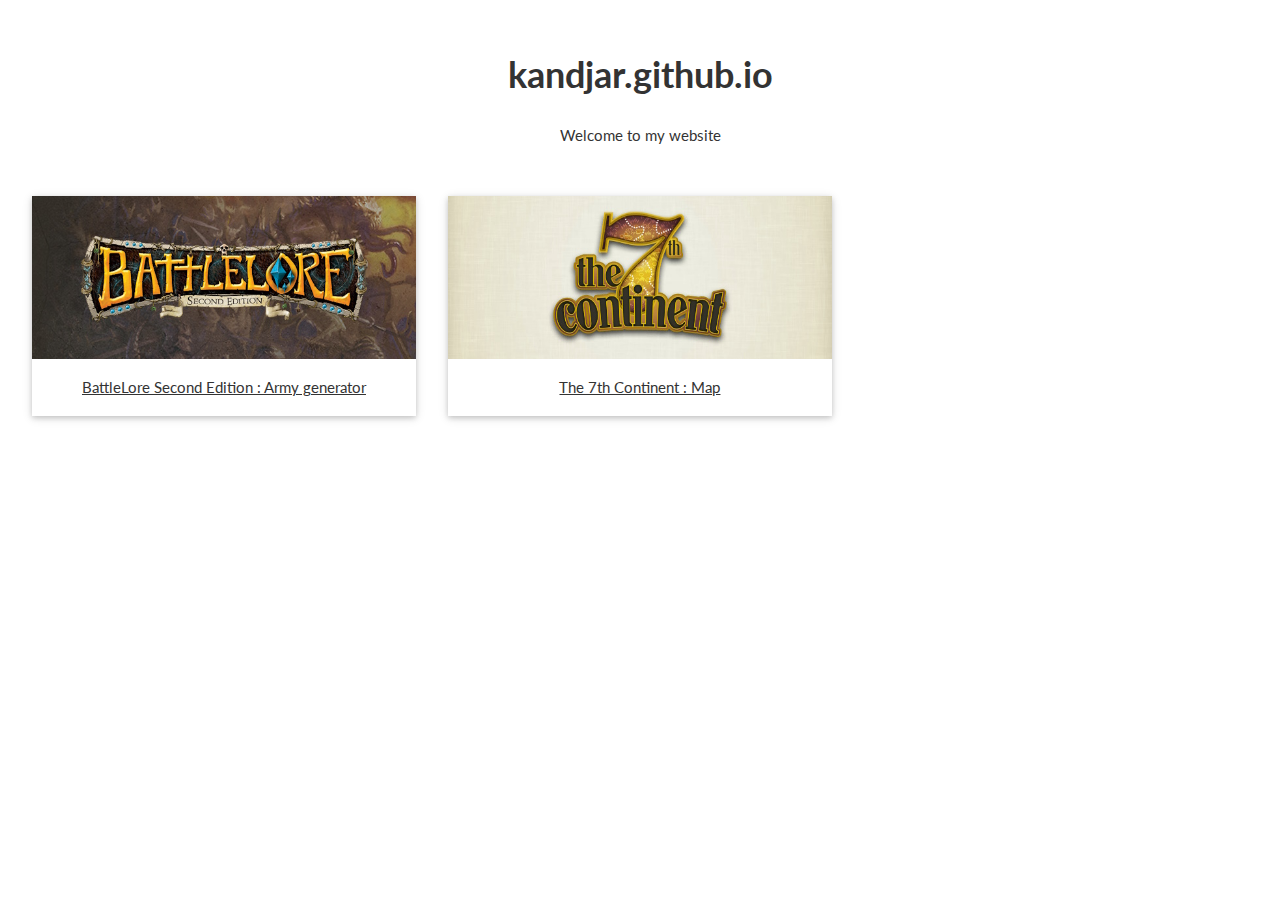
<file: index.html>
<!DOCTYPE html>
<html>
<head>
<title>kandjar.github.io</title>
<meta charset="UTF-8">
<meta name="viewport" content="width=device-width, initial-scale=1">
<link rel="stylesheet" href="css/w3.css">
<link rel="stylesheet" href="https://fonts.googleapis.com/css?family=Lato">
<link rel="stylesheet" href="https://cdnjs.cloudflare.com/ajax/libs/font-awesome/4.7.0/css/font-awesome.min.css">
<style>
body,h1,h2,h3,h4,h5,h6 {font-family: "Lato", sans-serif;}
body, html {
  height: 100%;
  color: #333;
  background-color:#FFF;
  line-height: 1.8;
}
</style>
</head>
<body>


<header class="w3-container w3-center w3-padding-32"> 
  <h1><b>kandjar.github.io</b></h1>
  <p>Welcome to my website</p>
</header>
<div class="w3-container">
	<div class="w3-row">
	  <div class="w3-container w3-third">
		<a href="apps\BL2_ARMY\index.html" target="_blank">
			<div class="w3-card w3-hover-black w3-hover-shadow">
				<img src="images\bla.jpg" alt="Alps" style="width:100%">
				<div class="w3-container w3-center">
				  <p>BattleLore Second Edition : Army generator</p>
				</div>
			</div>
		 </a>
	  </div>
	  <div class="w3-container w3-third">
		<a href="apps\7C_MAP\index.html" target="_blank">
			<div class="w3-card w3-hover-black w3-hover-shadow">
				<img src="images\7c.jpg" alt="Alps" style="width:100%">
				<div class="w3-container w3-center">
				  <p>The 7th Continent : Map</p>
				</div>
			</div>
		</a>
	  </div>
	</div>
</div>

</body>
</html>
</file>
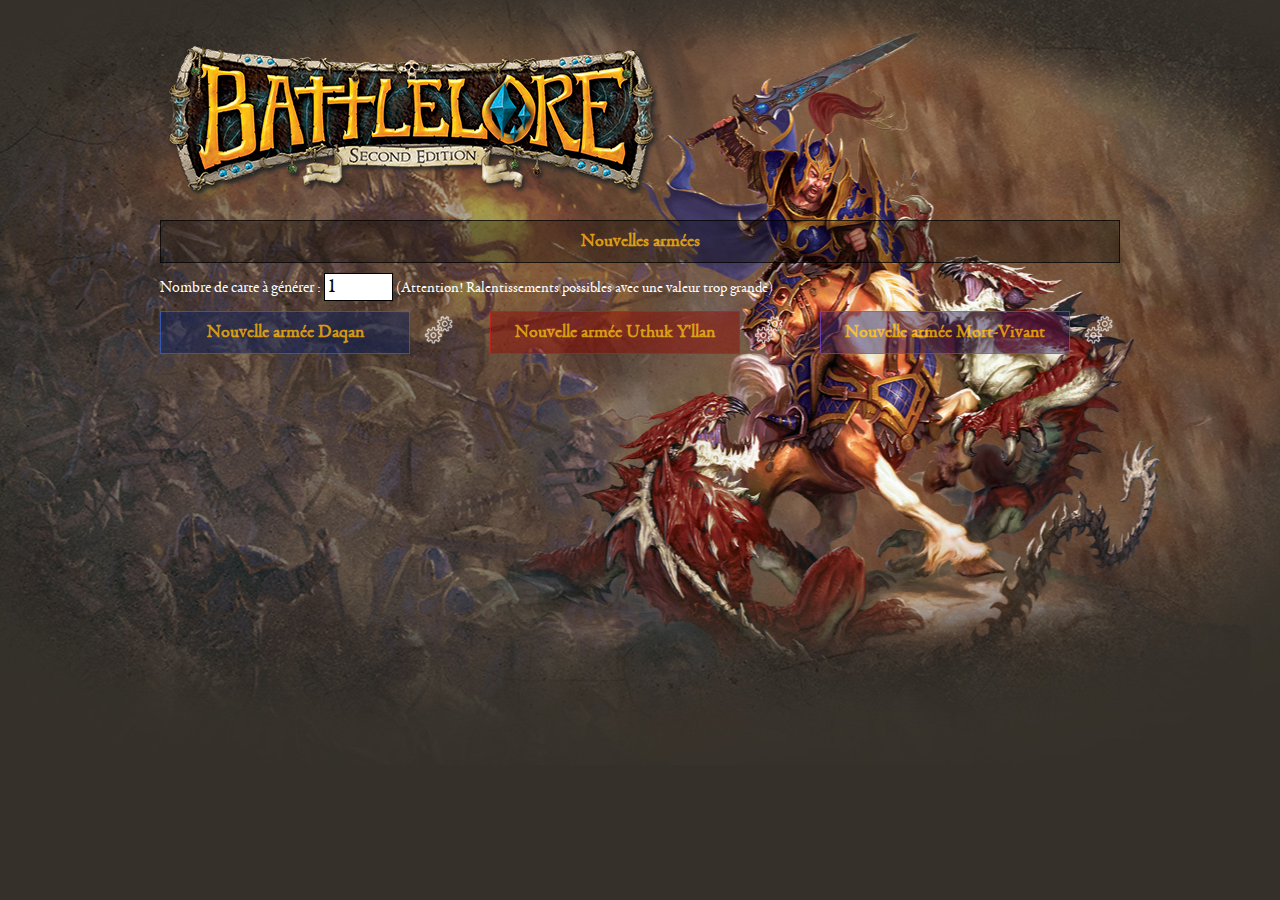
<file: apps/BL2_ARMY/index.html>
<!DOCTYPE html PUBLIC "-//W3C//DTD XHTML 1.0 Strict//EN" "http://www.w3.org/TR/xhtml1/DTD/xhtml1-strict.dtd">
<html>

<head>
    <meta charset="utf-8" />
    <title>BattleLore ArmyGenerator</title>
    <link rel="stylesheet" type="text/css" href="inc/styles.css">
    <script src="inc/MooTools-Core-1.6.0.js"></script>
    <script src="inc/MooTools-More-1.6.0.js"></script>
    <script>
        window.addEvent('load', function() {
            $$('.btn').each(function(el) {
                el.setStyle('opacity', '0.8')
                
            });
            $$('.btn').addEvents({
                mouseenter: function(el) {
                    this.setStyle('opacity', '1');
                },
                mouseleave: function(el) {
                    this.setStyle('opacity', '0.8');
                }
            });

            $('genBTN').addEvents({
                click: function() {
                    $('daqan_cards').empty();
                    $('uthuk_cards').empty();
                    $('undead_cards').empty();
                    if ($('nbcards').value) {
                        for (j = 0; j < $('nbcards').value; j++) {
                            $('list').empty();
                            daqan();
                            $('list').empty();
                            uthuk();
                            $('list').empty();
                            undead();
                        }
                    } else {
                        $('list').empty();
                        daqan();
                        $('list').empty();
                        uthuk();
                        $('list').empty();
                        undead();
                    }
                    //document.body.setStyle('background-image','url(img/bg_daqan.jpg)');
                }
            });

            $('daqanBTN').addEvents({
                click: function() {
                    $('daqan_cards').empty();
                    if ($('nbcards').value) {
                        for (j = 0; j < $('nbcards').value; j++) {
                            $('list').empty();
                            daqan();
                            
                        }
                    } else {
                        $('list').empty();
                        daqan();
                    }
                    //document.body.setStyle('background-image','url(img/bg_daqan.jpg)');
                }
            });

            $('uthukBTN').addEvents({
                click: function() {
                    $('uthuk_cards').empty();
                    if ($('nbcards').value) {
                        for (j = 0; j < $('nbcards').value; j++) {
                            $('list').empty();
                            uthuk();
                        }
                    } else {
                        $('list').empty();
                        uthuk();
                    }
                    //document.body.setStyle('background-image','url(img/bg_uthuk.jpg)');
                }
            });

            $('undeadBTN').addEvents({
                click: function() {
                    $('undead_cards').empty();
                    if ($('nbcards').value) {
                        for (j = 0; j < $('nbcards').value; j++) {
                            $('list').empty();
                            undead();
                        }
                    } else {
                        $('list').empty();
                        undead();
                    }
                    //document.body.setStyle('background-image','url(img/bg_undead.jpg)');
                }
            });

            var daqanSlide = new Fx.Slide('daqanSlide').hide();
            var uthukSlide = new Fx.Slide('uthukSlide').hide();
            var undeadSlide = new Fx.Slide('undeadSlide').hide();
            $('daqantoggle').addEvent('click', function(e){
                e = new Event(e);
                daqanSlide.toggle();
            });
            $('uthuktoggle').addEvent('click', function(e){
                e = new Event(e);
                uthukSlide.toggle();
            });
            $('undeadtoggle').addEvent('click', function(e){
                e = new Event(e);
                undeadSlide.toggle();
            });
            btnopt();
            assignopt();
        });

        function daqan() {
            var card = new Element('div', {
                'class': 'card'
            });
            var cardheader = new Element('div', {
                'class': 'cardheader'
            });
            var cardlogo = new Element('div', {
                'class': 'cardlogo'
            });
            var cardname = new Element('div', {
                'class': 'cardname'
            });
            var cardid = new Element('div', {
                'class': 'cardid'
            });
            var cardcontent = new Element('div', {
                'class': 'cardcontent'
            });
            var cardfooter = new Element('div', {
                'class': 'cardfooter'
            });

            card.inject($('daqan_cards'));
            cardheader.inject(card);
            cardlogo.inject(cardheader);
            cardname.inject(cardheader);
            cardid.inject(cardheader);
            cardcontent.inject(card);
            cardfooter.inject(card);
            
            var rad_Ga_val = 8;
            $$('.rad_Ga').each(function(el){
                if(el.checked){
                    rad_Ga_val = el.value;
                }
            });

            var units = [{
                name: "Garde de la citadelle",
                cost: 4,
                qty: rad_Ga_val,
                num: "01",
                id: "Ga"
            }, {
                name: "Archers Yeoman",
                cost: 4,
                qty: 5,
                num: "02",
                id: "Ar"
            }, {
                name: "Mages de bataille de Greyhaven",
                cost: 5,
                qty: 3,
                num: "03",
                id: "Ma"
            }, {
                name: "Cavaliers de Riverwatch",
                cost: 6,
                qty: 3,
                num: "04",
                id: "Ca"
            }, {
                name: "Golems de Runes",
                cost: 6,
                qty: 2,
                num: "05",
                id: "GoR"
            }, {
                name: "Lanciers de la Citadelle",
                cost: 6,
                qty: 3,
                num: "06",
                id: "La"
            }, {
                name: "Cuiracier",
                cost: 6,
                qty: 2,
                num: "07",
                id: "Cu"
            }, {
                name: "Guerrier Roc",
                cost: 8,
                qty: 1,
                num: "08",
                id: "Gu"
            }, {
                name: "Golem de Siège",
                cost: 8,
                qty: 1,
                num: "09",
                id: "GoS"
            }, {
                name: "Tente de Commandement",
                cost: -5,
                qty: 1,
                num: "10",
                id: "TC"
            }, {
                name: "Barricade",
                cost: 1,
                qty: 3,
                num: "11",
                id: "Ba"
            }, {
                name: "Aiguille de Crystal",
                cost: 1,
                qty: 2,
                num: "12",
                id: "Ai"
            }];
            
            var chk_dg_Ga = $('chk_dg_Ga').checked;
            var chk_dg_Ar = $('chk_dg_Ar').checked;
            var chk_dg_Ma = $('chk_dg_Ma').checked;
            var chk_dg_Ca = $('chk_dg_Ca').checked;
            var chk_dg_GoR = $('chk_dg_GoR').checked;
            var chk_dg_La = $('chk_dg_La').checked;
            var chk_dg_Cu = $('chk_dg_Cu').checked;
            var chk_dg_Gu = $('chk_dg_Gu').checked;
            var chk_dg_GoS = $('chk_dg_GoS').checked;
            
            var chk_dg_TC = $('chk_dg_TC').checked;
            var chk_dg_BA = $('chk_dg_BA').checked;
            var chk_dg_AI = $('chk_dg_AI').checked;
            
            
            
            var daqan = [];
            units.each(function(el) {
                for (var i = 0; i < el.qty; ++i) {
                    
                    if(el.num=="01"){
                        if(chk_dg_Ga){
                           daqan.push(el); 
                        }
                    }
                    else if(el.num=="02"){
                        if(chk_dg_Ar){
                           daqan.push(el); 
                        }
                    }
                    else if(el.num=="03"){
                        if(chk_dg_Ma){
                           daqan.push(el); 
                        }
                    }
                    else if(el.num=="04"){
                        if(chk_dg_Ca){
                           daqan.push(el); 
                        }
                    }
                    else if(el.num=="05"){
                        if(chk_dg_GoR){
                           daqan.push(el); 
                        }
                    }
                    else if(el.num=="06"){
                        if(chk_dg_La){
                           daqan.push(el); 
                        }
                    }
                    else if(el.num=="07"){
                        if(chk_dg_Cu){
                           daqan.push(el); 
                        }
                    }
                    else if(el.num=="08"){
                        if(chk_dg_Gu){
                           daqan.push(el); 
                        }
                    }
                    else if(el.num=="09"){
                        if(chk_dg_GoS){
                           daqan.push(el); 
                        }
                    }
                    else if(el.num=="10"){
                        if(chk_dg_TC){
                           daqan.push(el); 
                        }
                    }
                    else if(el.num=="11"){
                        if(chk_dg_BA){
                           daqan.push(el); 
                        }
                    }
                    else if(el.num=="12"){
                        if(chk_dg_AI){
                           daqan.push(el); 
                        }
                    }
                    else{
                       daqan.push(el); 
                    }
                }
            });
            var maxcost = 50;

            var footercost = new Element('div', {
                html: maxcost,
                'class': 'footercost left'
            });
            footercost.inject(cardfooter)

            var cardunits = [];
            var maxunit = daqan.length;
            for (i = 0; i < 100; i++) {
                maxcost = createunit(daqan, maxcost, maxunit,cardunits);    
                if(maxcost=='0'){
                    i=99;
                }
            }
            var type = "daqan"
            createcard(cardunits, cardname, cardcontent, cardid, type);
            
            var reste = $('reste').value;
            
            if (reste > 0) {
                var costunit = new Element('div', {
                    html: reste,
                    'class': 'costunit left'
                });
                var arcane = new Element('div', {
                    html: 'Arcane - x' + reste,
                    'class': 'unit'
                });
                var arcanelogo = new Element('img', {
                    src: 'img/units/arcane.png',
                    'class': 'arcanelogo right'
                });
                costunit.inject(cardcontent);
                arcanelogo.inject(cardcontent);
                arcane.inject(cardcontent);
                var header = cardid.get('html');
                header = header + reste + 'Arc';
                cardid.set('html', header);
            }
            var logo = new Element('img', {
                src: 'img/daqanico.png',
                styles: {
                    'position': 'absolute',
                    'top': '10px',
                    'left': '0px',
                    width: '63px',
                    height: '63px'
                }
            });
            logo.inject(cardlogo, 'top');

            cardheader.removeClass('uthukheader');
            cardheader.removeClass('undeadheader');
            cardheader.addClass('daqanheader');
        };

        function uthuk() {
            var card = new Element('div', {
                'class': 'card'
            });
            var cardheader = new Element('div', {
                'class': 'cardheader'
            });
            var cardlogo = new Element('div', {
                'class': 'cardlogo'
            });
            var cardname = new Element('div', {
                'class': 'cardname'
            });
            var cardid = new Element('div', {
                'class': 'cardid'
            });
            var cardcontent = new Element('div', {
                'class': 'cardcontent'
            });
            var cardfooter = new Element('div', {
                'class': 'cardfooter'
            });

            card.inject($('uthuk_cards'));
            cardheader.inject(card);
            cardlogo.inject(cardheader);
            cardname.inject(cardheader);
            cardid.inject(cardheader);
            cardcontent.inject(card);
            cardfooter.inject(card);
            
            var rad_Fa_val = 8;
            $$('.rad_Fa').each(function(el){
                if(el.checked){
                    rad_Fa_val = el.value;
                }
            });

            var units = [{
                name: "Faucheurs de Sang",
                cost: 4,
                qty: rad_Fa_val,
                num: "01",
                id: "Fa"
            }, {
                name: "Légion Vipère",
                cost: 4,
                qty: 5,
                num: "02",
                id: "Le"
            }, {
                name: "Berserkers",
                cost: 4,
                qty: 3,
                num: "03",
                id: "Be"
            }, {
                name: "Soeurs de Sang",
                cost: 5,
                qty: 3,
                num: "04",
                id: "So"
            }, {
                name: "Ecorcheurs Féroces",
                cost: 6,
                qty: 2,
                num: "05",
                id: "Ec"
            }, {
                name: "Grotesque",
                cost: 6,
                qty: 2,
                num: "06",
                id: "Go"
            }, {
                name: "Obscène",
                cost: 6,
                qty: 2,
                num: "07",
                id: "Ob"
            }, {
                name: "Seigneur du Chaos",
                cost: 8,
                qty: 1,
                num: "08",
                id: "Se"
            }, {
                name: "Funeste",
                cost: 8,
                qty: 1,
                num: "09",
                id: "Fu"
            }, {
                name: "Tente de Commandement",
                cost: -5,
                qty: 1,
                num: "10",
                id: "TC"
            }, {
                name: "Barricade",
                cost: 1,
                qty: 3,
                num: "11",
                id: "Ba"
            }, {
                name: "Champ de sang",
                cost: 1,
                qty: 2,
                num: "12",
                id: "Ch"
            }];
            
            var chk_ut_Fa = $('chk_ut_Fa').checked;
            var chk_ut_Le = $('chk_ut_Le').checked;
            var chk_ut_Be = $('chk_ut_Be').checked;
            var chk_ut_So = $('chk_ut_So').checked;
            var chk_ut_Ec = $('chk_ut_Ec').checked;
            var chk_ut_Gr = $('chk_ut_Gr').checked;
            var chk_ut_Ob = $('chk_ut_Ob').checked;
            var chk_ut_Se = $('chk_ut_Se').checked;
            var chk_ut_Fu = $('chk_ut_Fu').checked;

            var chk_ut_TC = $('chk_ut_TC').checked;
            var chk_ut_BA = $('chk_ut_BA').checked;
            var chk_ut_CH = $('chk_ut_CH').checked;
            
            var uthuk = [];
            units.each(function(el) {
                for (var i = 0; i < el.qty; ++i) {
                    if(el.num=="01"){
                        if(chk_ut_Fa){
                           uthuk.push(el); 
                        }
                    }
                    else if(el.num=="02"){
                        if(chk_ut_Le){
                           uthuk.push(el); 
                        }
                    }
                    else if(el.num=="03"){
                        if(chk_ut_Be){
                           uthuk.push(el); 
                        }
                    }
                    else if(el.num=="04"){
                        if(chk_ut_So){
                           uthuk.push(el); 
                        }
                    }
                    else if(el.num=="05"){
                        if(chk_ut_Ec){
                           uthuk.push(el); 
                        }
                    }
                    else if(el.num=="06"){
                        if(chk_ut_Gr){
                           uthuk.push(el); 
                        }
                    }
                    else if(el.num=="07"){
                        if(chk_ut_Ob){
                           uthuk.push(el); 
                        }
                    }
                    else if(el.num=="08"){
                        if(chk_ut_Se){
                           uthuk.push(el); 
                        }
                    }
                    else if(el.num=="09"){
                        if(chk_ut_Fu){
                           uthuk.push(el); 
                        }
                    }
                    else if(el.num=="10"){
                        if(chk_ut_TC){
                           uthuk.push(el); 
                        }
                    }
                    else if(el.num=="11"){
                        if(chk_ut_BA){
                           uthuk.push(el); 
                        }
                    }
                    else if(el.num=="12"){
                        if(chk_ut_CH){
                           uthuk.push(el); 
                        }
                    }
                    else{
                       uthuk.push(el); 
                    }
                }
            });
            

            var maxcost = 50;

            var footercost = new Element('div', {
                html: maxcost,
                'class': 'footercost left'
            });
            footercost.inject(cardfooter)

            
            var cardunits = [];
            var maxunit = uthuk.length;
            for (i = 0; i < 100; i++) {
                maxcost = createunit(uthuk, maxcost, maxunit,cardunits);    
                if(maxcost=='0'){
                    i=99;
                }
            }
            
            var type = "uthuk"
            createcard(cardunits, cardname, cardcontent, cardid, type);
            var reste = $('reste').value
            if (reste > 0) {
                var costunit = new Element('div', {
                    html: reste,
                    'class': 'costunit left'
                });
                var arcane = new Element('div', {
                    html: 'Arcane - x' + reste,
                    'class': 'unit'
                });
                var arcanelogo = new Element('img', {
                    src: 'img/units/arcane.png',
                    'class': 'arcanelogo right'
                });
                costunit.inject(cardcontent);
                arcanelogo.inject(cardcontent);
                arcane.inject(cardcontent);
                var header = cardid.get('html');
                header = header + reste + 'Arc';
                cardid.set('html', header);
            }
            var logo = new Element('img', {
                src: 'img/uthukico.png',
                styles: {
                    'position': 'absolute',
                    'top': '10px',
                    'left': '0px',
                    width: '63px',
                    height: '63px'
                }
            });
            logo.inject(cardlogo, 'top');
            cardheader.removeClass('daqanheader');
            cardheader.removeClass('undeadheader');
            cardheader.addClass('uthukheader');

        };

        function undead() {
            var card = new Element('div', {
                'class': 'card'
            });
            var cardheader = new Element('div', {
                'class': 'cardheader'
            });
            var cardlogo = new Element('div', {
                'class': 'cardlogo'
            });
            var cardname = new Element('div', {
                'class': 'cardname'
            });
            var cardid = new Element('div', {
                'class': 'cardid'
            });
            var cardcontent = new Element('div', {
                'class': 'cardcontent'
            });
            var cardfooter = new Element('div', {
                'class': 'cardfooter'
            });

            card.inject($('undead_cards'));
            cardheader.inject(card);
            cardlogo.inject(cardheader);
            cardname.inject(cardheader);
            cardid.inject(cardheader);
            cardcontent.inject(card);
            cardfooter.inject(card);
            
            var rad_Ra_val = 6;
            $$('.rad_Ra').each(function(el){
                if(el.checked){
                    rad_Ra_val = el.value;
                }
            });
            
            var rad_CI_val = 4;
            $$('.rad_CI').each(function(el){
                if(el.checked){
                    rad_CI_val = el.value;
                }
            });

            var units = [{
                name: "Ranimés",
                cost: 4,
                qty: rad_Ra_val,
                num: "01",
                id: "Ra"
            }, {
                name: "Archers Squelettes",
                cost: 4,
                qty: 4,
                num: "02",
                id: "Ar"
            }, {
                name: "Horreurs D'Os",
                cost: 3,
                qty: 4,
                num: "03",
                id: "Ho"
            }, {
                name: "Nécromenciens",
                cost: 5,
                qty: 3,
                num: "04",
                id: "No"
            }, {
                name: "Chevalier De La Mort",
                cost: 6,
                qty: 3,
                num: "05",
                id: "Ch"
            }, {
                name: "Spectres",
                cost: 6,
                qty: 2,
                num: "06",
                id: "Sp"
            }, {
                name: "Barghests",
                cost: 6,
                qty: 2,
                num: "07",
                id: "Ba"
            }, {
                name: "Banshee",
                cost: 8,
                qty: 1,
                num: "08",
                id: "Ban"
            }, {
                name: "Dragon Des Tumulus",
                cost: 10,
                qty: 1,
                num: "09",
                id: "Dr"
            }, {
                name: "Tente de Commandement",
                cost: -5,
                qty: 1,
                num: "10",
                id: "TC"
            }, {
                name: "Cimetière",
                cost: 1,
                qty: rad_CI_val,
                num: "11",
                id: "Ci"
            }, {
                name: "Sol pestilenciel",
                cost: 1,
                qty: 1,
                num: "12",
                id: "So"
            }];
            
            var chk_un_Ra = $('chk_un_Ra').checked;
            var chk_un_Ar = $('chk_un_Ar').checked;
            var chk_un_Ho = $('chk_un_Ho').checked;
            var chk_un_No = $('chk_un_No').checked;
            var chk_un_Ch = $('chk_un_Ch').checked;
            var chk_un_Sp = $('chk_un_Sp').checked;
            var chk_un_Ba = $('chk_un_Ba').checked;
            var chk_un_Ban = $('chk_un_Ban').checked;
            var chk_un_Dr = $('chk_un_Dr').checked;
            
            var chk_un_TC = $('chk_un_TC').checked;
            var chk_un_CI = $('chk_un_CI').checked;
            var chk_un_SO = $('chk_un_SO').checked;
            
            var undead = [];
            units.each(function(el) {
                for (var i = 0; i < el.qty; ++i) {
                    if(el.num=="01"){
                        if(chk_un_Ra){
                           undead.push(el); 
                        }
                    }
                    else if(el.num=="02"){
                        if(chk_un_Ar){
                           undead.push(el); 
                        }
                    }
                    else if(el.num=="03"){
                        if(chk_un_Ho){
                           undead.push(el); 
                        }
                    }
                    else if(el.num=="04"){
                        if(chk_un_No){
                           undead.push(el); 
                        }
                    }
                    else if(el.num=="05"){
                        if(chk_un_Ch){
                           undead.push(el); 
                        }
                    }
                    else if(el.num=="06"){
                        if(chk_un_Sp){
                           undead.push(el); 
                        }
                    }
                    else if(el.num=="07"){
                        if(chk_un_Ba){
                           undead.push(el); 
                        }
                    }
                    else if(el.num=="08"){
                        if(chk_un_Ban){
                           undead.push(el); 
                        }
                    }
                    else if(el.num=="09"){
                        if(chk_un_Dr){
                           undead.push(el); 
                        }
                    }
                    else if(el.num=="10"){
                        if(chk_un_TC){
                           undead.push(el); 
                        }
                    }
                    else if(el.num=="11"){
                        if(chk_un_CI){
                           undead.push(el); 
                        }
                    }
                    else if(el.num=="12"){
                        if(chk_un_SO){
                           undead.push(el); 
                        }
                    }
                    else{
                       undead.push(el); 
                    }
                }
            });

            var maxcost = 50;

            var footercost = new Element('div', {
                html: maxcost,
                'class': 'footercost left'
            });
            footercost.inject(cardfooter);

            
            var cardunits = [];
            var maxunit = undead.length;
            for (i = 0; i < 100; i++) {
                maxcost = createunit(undead, maxcost, maxunit,cardunits);    
                if(maxcost=='0'){
                    i=99;
                }
            }

            var type = "undead"
            createcard(cardunits, cardname, cardcontent, cardid, type);
            var reste = $('reste').value
            if (reste > 0) {
                var costunit = new Element('div', {
                    html: reste,
                    'class': 'costunit left'
                });
                var arcane = new Element('div', {
                    html: 'Arcane - x' + reste,
                    'class': 'unit'
                });
                var arcanelogo = new Element('img', {
                    src: 'img/units/arcane.png',
                    'class': 'arcanelogo right'
                });
                costunit.inject(cardcontent);
                arcanelogo.inject(cardcontent);
                arcane.inject(cardcontent);
                var header = cardid.get('html');
                header = header + reste + 'Arc';
                cardid.set('html', header);
            }
            var logo = new Element('img', {
                src: 'img/undeadico.png',
                styles: {
                    'position': 'absolute',
                    'top': '10px',
                    'left': '0px',
                    width: '63px',
                    height: '63px'
                }
            });
            logo.inject(cardlogo, 'top');
            cardheader.removeClass('daqanheader');
            cardheader.removeClass('uthukheader');
            cardheader.addClass('undeadheader');

        };

        function createunit(arr, maxcost, maxunit,cardunits) {
            var unit = aleatoire(maxunit);
            var reste;
            var el = arr[unit];
            reste = maxcost - el.cost;
            var newunit = new Element('div', {
                html: el.cost + ' : ' + el.name+'('+maxcost+'-'+el.cost+') '+reste,
                'class': 'unit' + el.num
            });
            if (el.cost <= maxcost) {
                var nb = count('unit' + el.num);
                if (nb < el.qty) {
                    cardunits.push(el);
                    newunit.inject($('list'));
                    maxcost = maxcost - el.cost;
                    $('reste').innerHTML = reste;
                    $('reste').value = reste;
                }
            }
            return (maxcost);
        }

        function count(unit) {
            var lg = $$('.' + unit);
            return lg.length;
        }

        function aleatoire(N) {
            return (Math.floor((N) * Math.random()));
        }

        function createcard(arr, cardname, cardcontent, cardid, type) {
            var unitmaxval = 0;
            var unitmaxname = "";

            var sort_by = function(field, reverse, primer){

               var key = primer ? 
                   function(x) {return primer(x[field])} : 
                   function(x) {return x[field]};

               reverse = !reverse ? 1 : -1;

               return function (a, b) {
                   return a = key(a), b = key(b), reverse * ((a > b) - (b > a));
                 } 
            }
            
            arr.sort(sort_by('num', false, function(a){return a.toUpperCase()}));
            
			var namearr=[];
			var newarr=[];
			arr.each(function(obj) {
				if(namearr.indexOf(obj.name)=='-1'){
					namearr.push(obj.name);
					newarr.push(obj);
				}
			});
			
            newarr.each(function(el) {
				var qty = count('unit' + el.num);
				var cardunit = new Element('div', {
					html: el.name + ' - x' + qty,
					'class': 'unit'
				});
				var costunit = new Element('div', {
					html: el.cost * qty,
					'class': 'costunit left'
				});

				var unitlogo = new Element('img', {
					src: 'img/units/'+type+el.num+'.png',
					'class': 'logounit right'
				});

				if (qty != 0) {
					costunit.inject(cardcontent);
					cardunit.inject(cardcontent);
					unitlogo.inject(cardcontent)
					var id = cardid.get('HTML');
					id = id + qty + el.id;
					cardid.set('html', id);
				}
				if (unitmaxval < qty) {
					unitmaxval = qty;
					unitmaxname = el.name + " x" + qty;
				}
                
                
            });
            generateName(type, cardname)
        }

        function generateName(type, cardname) {
            var finalName = "";
            if (type == "daqan") {
                var names = ['Les Gardiens', 'Les Héros', 'Les Gardes', 'Les Eclaireurs', 'Les Défenseurs', 'L\'Armée', 'La Cohorte', 'La Garnison', 'La Division', 'La Confrérie', 'Le Bataillon', 'L\'Escadron', 'Le Régiment'];
                var locations = ['de la Citadelle', 'de la Cité', 'de la Vallée', 'du Royaume'];
                var randomName = names[Math.floor(Math.random() * names.length)];
                var randomLocation = locations[Math.floor(Math.random() * locations.length)];
                finalName = randomName + ' ' + randomLocation;
            }
            if (type == "uthuk") {
                var names = ['Le Clan', 'Le Peuple', 'La Horde', 'La Tribu', 'La Caste', 'La Coterie', 'La Nuée', 'La Nation', 'La Peuplade', 'La Meute', 'Les Guerriers'];
                var locations = ['des Marais', 'des Montagnes', 'des Deserts', 'du Marais', 'de la Montagnes', 'du Desert'];
                var randomName = names[Math.floor(Math.random() * names.length)];
                var randomLocation = locations[Math.floor(Math.random() * locations.length)];
                finalName = randomName + ' ' + randomLocation;
            }
            if (type == "undead") {
                var names = ['Les Disciples', 'Les Marcheurs', 'Les Destructeurs', 'Les Morts', 'Les Défunts', 'Les Faucheurs', 'Les Réssucités', 'La Légion', 'L\'Armée', 'La Mort', 'La Faucheuse', 'Les Légion'];
                var locations = ['de la Brume', 'de la Crypte', 'des Ténèbres', 'du Passé', 'de L\'Histoire'];
                var randomName = names[Math.floor(Math.random() * names.length)];
                var randomLocation = locations[Math.floor(Math.random() * locations.length)];
                finalName = randomName + ' ' + randomLocation;
            }
            cardname.set('html', finalName);
        }

        function btnopt(){
            $$('.btn_opt').each(function(el){
                var chkid = el.get('param');
                var checked = $(chkid).get('checked');
                if(checked){
                    el.addClass('checked')
                }
                else{
                    el.removeClass('checked')
                }
                el.addEvents({
                    click: function() {
                        if($(chkid).checked){
                            $(chkid).set('checked', false)
                            this.removeClass('checked')
                        }
                        else{
                            $(chkid).set('checked', true);
                            this.addClass('checked')
                        }
                    }
                })
                
            });
        }
        
        function assignopt(){
            $('dq_base').addEvent('click', function(e){
                $('chk_dg_Ga').set('checked',true);
                $('chk_dg_Ar').set('checked',true);
                $('chk_dg_Ma').set('checked',false);
                $('chk_dg_Ca').set('checked',true);
                $('chk_dg_GoR').set('checked',true);
                $('chk_dg_La').set('checked',false);
                $('chk_dg_Cu').set('checked',false);
                $('chk_dg_Gu').set('checked',true);
                $('chk_dg_GoS').set('checked',false);
                $('chk_dg_TC').set('checked',true);
                $('chk_dg_BA').set('checked',false);
                $('chk_dg_AI').set('checked',false);
                $('btn_dg_Ga').addClass('checked');
                $('btn_dg_Ar').addClass('checked');
                $('btn_dg_Ma').removeClass('checked');
                $('btn_dg_Ca').addClass('checked');
                $('btn_dg_GoR').addClass('checked');
                $('btn_dg_La').removeClass('checked');
                $('btn_dg_Cu').removeClass('checked');
                $('btn_dg_Gu').addClass('checked');
                $('btn_dg_GoS').removeClass('checked');
                $('btn_dg_TC').addClass('checked');
                $('btn_dg_BA').removeClass('checked');
                $('btn_dg_AI').removeClass('checked');
                $('radGa5').set('checked',true);                
            });
            $('dq_ext').addEvent('click', function(e){
                $('chk_dg_Ga').set('checked',true);
                $('chk_dg_Ar').set('checked',false);
                $('chk_dg_Ma').set('checked',true);
                $('chk_dg_Ca').set('checked',false);
                $('chk_dg_GoR').set('checked',false);
                $('chk_dg_La').set('checked',true);
                $('chk_dg_Cu').set('checked',true);
                $('chk_dg_Gu').set('checked',false);
                $('chk_dg_GoS').set('checked',true);
                $('chk_dg_TC').set('checked',true);
                $('chk_dg_BA').set('checked',true);
                $('chk_dg_AI').set('checked',true);
                $('btn_dg_Ga').addClass('checked');
                $('btn_dg_Ar').removeClass('checked');
                $('btn_dg_Ma').addClass('checked');
                $('btn_dg_Ca').removeClass('checked');
                $('btn_dg_GoR').removeClass('checked');
                $('btn_dg_La').addClass('checked');
                $('btn_dg_Cu').addClass('checked');
                $('btn_dg_Gu').removeClass('checked');
                $('btn_dg_GoS').addClass('checked');
                $('btn_dg_TC').addClass('checked');
                $('btn_dg_BA').addClass('checked');
                $('btn_dg_AI').addClass('checked');
                $('radGa3').set('checked',true);
            });
            $('dq_baseext').addEvent('click', function(e){
                $('chk_dg_Ga').set('checked',true);
                $('chk_dg_Ar').set('checked',true);
                $('chk_dg_Ma').set('checked',true);
                $('chk_dg_Ca').set('checked',true);
                $('chk_dg_GoR').set('checked',true);
                $('chk_dg_La').set('checked',true);
                $('chk_dg_Cu').set('checked',true);
                $('chk_dg_Gu').set('checked',true);
                $('chk_dg_GoS').set('checked',true);
                $('chk_dg_TC').set('checked',true);
                $('chk_dg_BA').set('checked',true);
                $('chk_dg_AI').set('checked',true);
                $('btn_dg_Ga').addClass('checked');
                $('btn_dg_Ar').addClass('checked');
                $('btn_dg_Ma').addClass('checked');
                $('btn_dg_Ca').addClass('checked');
                $('btn_dg_GoR').addClass('checked');
                $('btn_dg_La').addClass('checked');
                $('btn_dg_Cu').addClass('checked');
                $('btn_dg_Gu').addClass('checked');
                $('btn_dg_GoS').addClass('checked');
                $('btn_dg_TC').addClass('checked');
                $('btn_dg_BA').addClass('checked');
                $('btn_dg_AI').addClass('checked');
                $('radGa8').set('checked',true);
            });
            $('ut_base').addEvent('click', function(e){
                $('chk_ut_Fa').set('checked',true);
                $('chk_ut_Le').set('checked',true);
                $('chk_ut_Be').set('checked',false);
                $('chk_ut_So').set('checked',false);
                $('chk_ut_Ec').set('checked',true);
                $('chk_ut_Gr').set('checked',false);
                $('chk_ut_Ob').set('checked',true);
                $('chk_ut_Se').set('checked',true);
                $('chk_ut_Fu').set('checked',false);
                $('chk_ut_TC').set('checked',true);
                $('chk_ut_BA').set('checked',false);
                $('chk_ut_CH').set('checked',false);
                $('btn_ut_Fa').addClass('checked');
                $('btn_ut_Le').addClass('checked');
                $('btn_ut_Be').removeClass('checked');
                $('btn_ut_So').removeClass('checked');
                $('btn_ut_Ec').addClass('checked');
                $('btn_ut_Gr').removeClass('checked');
                $('btn_ut_Ob').addClass('checked');
                $('btn_ut_Se').addClass('checked');
                $('btn_ut_Fu').removeClass('checked');
                $('btn_ut_TC').addClass('checked');
                $('btn_ut_BA').removeClass('checked');
                $('btn_ut_CH').removeClass('checked');
                $('radFa5').set('checked',true);                
            });
            $('ut_ext').addEvent('click', function(e){
                $('chk_ut_Fa').set('checked',true);
                $('chk_ut_Le').set('checked',false);
                $('chk_ut_Be').set('checked',true);
                $('chk_ut_So').set('checked',true);
                $('chk_ut_Ec').set('checked',false);
                $('chk_ut_Gr').set('checked',true);
                $('chk_ut_Ob').set('checked',false);
                $('chk_ut_Se').set('checked',false);
                $('chk_ut_Fu').set('checked',true);
                $('chk_ut_TC').set('checked',true);
                $('chk_ut_BA').set('checked',true);
                $('chk_ut_CH').set('checked',true);
                $('btn_ut_Fa').addClass('checked');
                $('btn_ut_Le').removeClass('checked');
                $('btn_ut_Be').addClass('checked');
                $('btn_ut_So').addClass('checked');
                $('btn_ut_Ec').removeClass('checked');
                $('btn_ut_Gr').addClass('checked');
                $('btn_ut_Ob').removeClass('checked');
                $('btn_ut_Se').removeClass('checked');
                $('btn_ut_Fu').addClass('checked');
                $('btn_ut_TC').addClass('checked');
                $('btn_ut_BA').addClass('checked');
                $('btn_ut_CH').addClass('checked');
                $('radFa3').set('checked',true);
            });
            $('ut_baseext').addEvent('click', function(e){
                $('chk_ut_Fa').set('checked',true);
                $('chk_ut_Le').set('checked',true);
                $('chk_ut_Be').set('checked',true);
                $('chk_ut_So').set('checked',true);
                $('chk_ut_Ec').set('checked',true);
                $('chk_ut_Gr').set('checked',true);
                $('chk_ut_Ob').set('checked',true);
                $('chk_ut_Se').set('checked',true);
                $('chk_ut_Fu').set('checked',true);
                $('chk_ut_TC').set('checked',true);
                $('chk_ut_BA').set('checked',true);
                $('chk_ut_CH').set('checked',true);
                $('btn_ut_Fa').addClass('checked');
                $('btn_ut_Le').addClass('checked');
                $('btn_ut_Be').addClass('checked');
                $('btn_ut_So').addClass('checked');
                $('btn_ut_Ec').addClass('checked');
                $('btn_ut_Gr').addClass('checked');
                $('btn_ut_Ob').addClass('checked');
                $('btn_ut_Se').addClass('checked');
                $('btn_ut_Fu').addClass('checked');
                $('btn_ut_TC').addClass('checked');
                $('btn_ut_BA').addClass('checked');
                $('btn_ut_CH').addClass('checked');
                $('radFa8').set('checked',true);
            });
			$('un_ext1').addEvent('click', function(e){
                $('chk_un_Ra').set('checked',true);
                $('chk_un_Ar').set('checked',true);
                $('chk_un_Ho').set('checked',false);
                $('chk_un_No').set('checked',false);
                $('chk_un_Ch').set('checked',true);
                $('chk_un_Sp').set('checked',true);
                $('chk_un_Ba').set('checked',false);
                $('chk_un_Ban').set('checked',false);
                $('chk_un_Dr').set('checked',true);
                $('chk_un_TC').set('checked',true);
                $('chk_un_CI').set('checked',true);
                $('chk_un_SO').set('checked',true);
                $('btn_un_Ra').addClass('checked');
                $('btn_un_Ar').addClass('checked');
                $('btn_un_Ho').removeClass('checked');
                $('btn_un_No').removeClass('checked');
                $('btn_un_Ch').addClass('checked');
                $('btn_un_Sp').addClass('checked');
                $('btn_un_Ba').removeClass('checked');
                $('btn_un_Ban').removeClass('checked');
                $('btn_un_Dr').addClass('checked');
                $('btn_un_TC').addClass('checked');
                $('btn_un_CI').addClass('checked');
                $('btn_un_SO').addClass('checked');
                $('radRa3').set('checked',true);
                $('radCI2').set('checked',true);
            });
            $('un_ext2').addEvent('click', function(e){
                $('chk_un_Ra').set('checked',true);
                $('chk_un_Ar').set('checked',false);
                $('chk_un_Ho').set('checked',true);
                $('chk_un_No').set('checked',true);
                $('chk_un_Ch').set('checked',false);
                $('chk_un_Sp').set('checked',false);
                $('chk_un_Ba').set('checked',true);
                $('chk_un_Ban').set('checked',true);
                $('chk_un_Dr').set('checked',false);
                $('chk_un_TC').set('checked',true);
                $('chk_un_CI').set('checked',true);
                $('chk_un_SO').set('checked',false);
                $('btn_un_Ra').addClass('checked');
                $('btn_un_Ar').removeClass('checked');
                $('btn_un_Ho').addClass('checked');
                $('btn_un_No').addClass('checked');
                $('btn_un_Ch').removeClass('checked');
                $('btn_un_Sp').removeClass('checked');
                $('btn_un_Ba').addClass('checked');
                $('btn_un_Ban').addClass('checked');
                $('btn_un_Dr').removeClass('checked');
                $('btn_un_TC').addClass('checked');
                $('btn_un_CI').addClass('checked');
                $('btn_un_SO').removeClass('checked');
                $('radRa3').set('checked',true);
                $('radCI2').set('checked',true);
            });
            $('un_ext1ext2').addEvent('click', function(e){
                $('chk_un_Ra').set('checked',true);
                $('chk_un_Ar').set('checked',true);
                $('chk_un_Ho').set('checked',true);
                $('chk_un_No').set('checked',true);
                $('chk_un_Ch').set('checked',true);
                $('chk_un_Sp').set('checked',true);
                $('chk_un_Ba').set('checked',true);
                $('chk_un_Ban').set('checked',true);
                $('chk_un_Dr').set('checked',true);
                $('chk_un_TC').set('checked',true);
                $('chk_un_CI').set('checked',true);
                $('chk_un_SO').set('checked',true);
                $('btn_un_Ra').addClass('checked');
                $('btn_un_Ar').addClass('checked');
                $('btn_un_Ho').addClass('checked');
                $('btn_un_No').addClass('checked');
                $('btn_un_Ch').addClass('checked');
                $('btn_un_Sp').addClass('checked');
                $('btn_un_Ba').addClass('checked');
                $('btn_un_Ban').addClass('checked');
                $('btn_un_Dr').addClass('checked');
                $('btn_un_TC').addClass('checked');
                $('btn_un_CI').addClass('checked');
                $('btn_un_SO').addClass('checked');
                $('radRa6').set('checked',true);
                $('radCI4').set('checked',true);
            });
        }
    </script>
</head>

<body>
    <div id="list" style="display:none"></div>
    <div id="reste" style="background-color:#FF0000;display:none"></div>

    <div id="pagewrap">
        <header>
			<a href="index.html"><img src="img/logo.png" alt="" /></a>
            <div id="genBTN" class="btn" style="float:none">Nouvelles armées</div><div class="fontring">
            Nombre de carte à générer : <input id="nbcards" type="text" size="5" value="1"/> <span style="font-size:15px">(Attention! Ralentissements possibles avec une valeur trop grande)</span></div>
        </header>

        <section id="column1">
            <div style="width:300px; margin:auto; position:relative; text-align:center;">
                <div id="daqanBTN" class="btn btndaqan">Nouvelle armée Daqan</div>
                <div id="daqantoggle" class="btn btntool"></div>
                <div style="clear:both"></div>
                <div id="daqanSlide" class="btnslide">
                    <div id="dq_base" class="btn_base" >Jeux de base</div>
                    <div id="dq_ext" class="btn_base" >Extension</div>
                    <div id="dq_baseext" class="btn_base" >Jeux de base + extension</div>
                    <input id="chk_dg_Ga" class="opt_chk" type="checkbox" checked="checked" />
                    <div id="btn_dg_Ga" class="btn_opt" param="chk_dg_Ga" style="margin-right: -110px;">Garde de la citadelle</div>
                    <div class="rad_opt">
                        <input id="radGa8" class="rad_Ga" type="radio" checked="checked" value="8" name="gardes">8
                        <input id="radGa5"  class="rad_Ga" type="radio" value="5" name="gardes">5
                        <input id="radGa3"  class="rad_Ga" type="radio" value="3" name="gardes">3
                    </div>
                    <input id="chk_dg_Ar" class="opt_chk" type="checkbox" checked="checked" /><div id="btn_dg_Ar" class="btn_opt" param="chk_dg_Ar">Archers Yeoman</div>
                    <input id="chk_dg_Ma" class="opt_chk" type="checkbox" checked="checked" /><div id="btn_dg_Ma" class="btn_opt" param="chk_dg_Ma">Mages de bataille de Greyhaven</div>
                    <input id="chk_dg_Ca" class="opt_chk" type="checkbox" checked="checked" /><div id="btn_dg_Ca" class="btn_opt" param="chk_dg_Ca">Cavaliers de Riverwatch</div>
                    <input id="chk_dg_GoR" class="opt_chk" type="checkbox" checked="checked" /><div id="btn_dg_GoR" class="btn_opt" param="chk_dg_GoR">Golems de Runes</div>
                    <input id="chk_dg_La" class="opt_chk" type="checkbox" checked="checked" /><div id="btn_dg_La" class="btn_opt" param="chk_dg_La">Lanciers de la Citadelle</div>
                    <input id="chk_dg_Cu" class="opt_chk" type="checkbox" checked="checked" /><div id="btn_dg_Cu" class="btn_opt" param="chk_dg_Cu">Cuiracier</div>
                    <input id="chk_dg_Gu" class="opt_chk" type="checkbox" checked="checked" /><div id="btn_dg_Gu" class="btn_opt" param="chk_dg_Gu">Guerrier Roc</div>
                    <input id="chk_dg_GoS" class="opt_chk" type="checkbox" checked="checked" /><div id="btn_dg_GoS" class="btn_opt" param="chk_dg_GoS">Golem de Siège</div>
                    <input id="chk_dg_TC" class="opt_chk" type="checkbox" checked="checked" /><div id="btn_dg_TC" class="btn_opt" param="chk_dg_TC">Tente de commandement</div>
                    <input id="chk_dg_BA" class="opt_chk" type="checkbox" checked="checked" /><div id="btn_dg_BA" class="btn_opt" param="chk_dg_BA">Barricade</div>
                    <input id="chk_dg_AI" class="opt_chk" type="checkbox" checked="checked" /><div id="btn_dg_AI" class="btn_opt" param="chk_dg_AI">Aiguille de Crystal</div>
                </div>
            </div>
            <div id="daqan_cards"></div>
        </section>

        <section id="column2">
            <div style="width:300px; margin:auto; position:relative; text-align:center;">
                <div id="uthukBTN" class="btn btnuthuk">Nouvelle armée Uthuk Y'llan</div>
                <div id="uthuktoggle" class="btn btntool"></div>
                <div style="clear:both"></div>
                <div id="uthukSlide" class="btnslide">
                    <div id="ut_base" class="btn_base" >Jeux de base</div>
                    <div id="ut_ext" class="btn_base" >Extension</div>
                    <div id="ut_baseext" class="btn_base" >Jeux de base + extension</div>
                    <input id="chk_ut_Fa" class="opt_chk" type="checkbox" checked="checked" />
                    <div id="btn_ut_Fa" class="btn_opt" param="chk_ut_Fa" style="margin-right: -110px;">Faucheurs de Sangs</div>
                    <div class="rad_opt">
                        <input id="radFa8" class="rad_Fa" type="radio" checked="checked" value="8" name="faucheurs">8
                        <input id="radFa5"  class="rad_Fa" type="radio" value="5" name="faucheurs">5
                        <input id="radFa3"  class="rad_Fa" type="radio" value="3" name="faucheurs">3
                    </div>
                    <input id="chk_ut_Le" class="opt_chk" type="checkbox" checked="checked" /><div id="btn_ut_Le" class="btn_opt" param="chk_ut_Le">Légion Vipère</div>
                    <input id="chk_ut_Be" class="opt_chk" type="checkbox" checked="checked" /><div id="btn_ut_Be" class="btn_opt" param="chk_ut_Be">Berserkers </div>
                    <input id="chk_ut_So" class="opt_chk" type="checkbox" checked="checked" /><div id="btn_ut_So" class="btn_opt" param="chk_ut_So">Soeurs de Sang</div>
                    <input id="chk_ut_Ec" class="opt_chk" type="checkbox" checked="checked" /><div id="btn_ut_Ec" class="btn_opt" param="chk_ut_Ec">Ecorcheurs Féroces</div>
                    <input id="chk_ut_Gr" class="opt_chk" type="checkbox" checked="checked" /><div id="btn_ut_Gr" class="btn_opt" param="chk_ut_Gr">Grotesque </div>
                    <input id="chk_ut_Ob" class="opt_chk" type="checkbox" checked="checked" /><div id="btn_ut_Ob" class="btn_opt" param="chk_ut_Ob">Obscène </div>
                    <input id="chk_ut_Se" class="opt_chk" type="checkbox" checked="checked" /><div id="btn_ut_Se" class="btn_opt" param="chk_ut_Se">Seigneur du Chaos</div>
                    <input id="chk_ut_Fu" class="opt_chk" type="checkbox" checked="checked" /><div id="btn_ut_Fu" class="btn_opt" param="chk_ut_Fu">Funeste</div>
                    <input id="chk_ut_TC" class="opt_chk" type="checkbox" checked="checked" /><div id="btn_ut_TC" class="btn_opt" param="chk_ut_TC">Tente de commandement</div>
                    <input id="chk_ut_BA" class="opt_chk" type="checkbox" checked="checked" /><div id="btn_ut_BA" class="btn_opt" param="chk_ut_BA">Barricade</div>
                    <input id="chk_ut_CH" class="opt_chk" type="checkbox" checked="checked" /><div id="btn_ut_CH" class="btn_opt" param="chk_ut_CH">Champ de sang</div>   
                </div>
            </div>
            <div id="uthuk_cards"></div>
        </section>

        <aside id="column3">
            <div style="width:300px; margin:auto; position:relative; text-align:center">
                <div id="undeadBTN" class="btn btnundead">Nouvelle armée Mort-Vivant</div>
                <div id="undeadtoggle" class="btn btntool"></div>
                <div style="clear:both"></div>
                <div id="undeadSlide" class="btnslide">
                    <div id="un_ext1" class="btn_base" >Hérauts de Briseffroi</div>
                    <div id="un_ext2" class="btn_base" >Terreurs des Brumes</div>
                    <div id="un_ext1ext2" class="btn_base" >Hérauts de Briseffroi + Terreurs des Brumes</div>
                    <input id="chk_un_Ra" class="opt_chk" type="checkbox" checked="checked" /><div id="btn_un_Ra" class="btn_opt" param="chk_un_Ra" style="margin-right: -110px;">Ranimés</div>
                       <div class="rad_opt">
							<input id="radRa6" class="rad_Ra" type="radio" checked="checked" value="6" name="reanime">6
							<input id="radRa3"  class="rad_Ra" type="radio" value="3" name="reanime">3
						</div>
                    <input id="chk_un_Ar" class="opt_chk" type="checkbox" checked="checked" /><div id="btn_un_Ar" class="btn_opt" param="chk_un_Ar">Archers Squelettes</div>
                    <input id="chk_un_Ho" class="opt_chk" type="checkbox" checked="checked" /><div id="btn_un_Ho" class="btn_opt" param="chk_un_Ho">Horreurs D'Os </div>
                    <input id="chk_un_No" class="opt_chk" type="checkbox" checked="checked" /><div id="btn_un_No" class="btn_opt" param="chk_un_No">Nécromenciens</div>
                    <input id="chk_un_Ch" class="opt_chk" type="checkbox" checked="checked" /><div id="btn_un_Ch" class="btn_opt" param="chk_un_Ch">Chevalier De La Mort</div>
                    <input id="chk_un_Sp" class="opt_chk" type="checkbox" checked="checked" /><div id="btn_un_Sp" class="btn_opt" param="chk_un_Sp">Spectres</div>
                    <input id="chk_un_Ba" class="opt_chk" type="checkbox" checked="checked" /><div id="btn_un_Ba" class="btn_opt" param="chk_un_Ba">Barghests</div>
                    <input id="chk_un_Ban" class="opt_chk" type="checkbox" checked="checked" /><div id="btn_un_Ban" class="btn_opt" param="chk_un_Ban">Banshee</div>
                    <input id="chk_un_Dr" class="opt_chk" type="checkbox" checked="checked" /><div id="btn_un_Dr" class="btn_opt" param="chk_un_Dr">Dragon Des Tumulus</div>
                    <input id="chk_un_TC" class="opt_chk" type="checkbox" checked="checked" /><div id="btn_un_TC" class="btn_opt" param="chk_un_TC">Tente de commandement</div>
                    <input id="chk_un_CI" class="opt_chk" type="checkbox" checked="checked" /><div id="btn_un_CI" class="btn_opt" param="chk_un_CI" style="margin-right: -110px;">Cimetière</div>
                        <div class="rad_opt">
							<input id="radCI4" class="rad_CI" type="radio" checked="checked" value="4" name="cimetiere">4
							<input id="radCI2"  class="rad_CI" type="radio" value="2" name="cimetiere">2
						</div>
                    <input id="chk_un_SO" class="opt_chk" type="checkbox" checked="checked" /><div id="btn_un_SO" class="btn_opt" param="chk_un_SO">Sol Pestilenciel</div>   
				</div>
            </div>
            <div id="undead_cards"></div>
        </aside>

        <footer>
        </footer>

    </div>
</body>

</html>
</file>
<file: apps/BL2_DICE/index.html>
<!DOCTYPE html PUBLIC "-//W3C//DTD XHTML 1.0 Transitional//EN" "http://www.w3.org/TR/xhtml1/DTD/xhtml1-transitional.dtd">
<html xmlns="http://www.w3.org/1999/xhtml">
<head>
<meta http-equiv="Content-Type" content="text/html; charset=utf-8" />
<title>Document sans nom</title>
<script type="text/javascript" src="lib/MooTools-Core-1.6.0.js"></script>
<script type="text/javascript" src="lib/MooTools-More-1.6.0.js"></script>
<script>
window.addEvent('load',function(){
	add_dice_set();
	remove_dice_set();
});

function add_dice_set(){
	$('add_dice_set').addEvent('click', function(){
		$('config').value++;
		var diceSetVal = $('config').value;

		var dice_set_container = new Element('div', {
			id : 'dice_set_container'+diceSetVal,
			class : 'set',
			styles:{
				clear:'both'
			}
		});
		var dice_set_clear = new Element('div', {
			id : 'dice_set_clear'+diceSetVal,
			styles:{
				clear:'both'
			}
		});
		var dice_set_btn_roll = new Element('div', {
			id : 'dice_set_btn_roll'+diceSetVal,
			class:'btn',
			html: '',
			value : diceSetVal,
			styles:{
				width:'74px',
				height:'74px',
				'float':'left',
				'line-height':'74px',
				'text-align':'center',
				'font-weight':'bold',
				'background-image':'url(img/roll.png)'
			},
			events: {
				click: function(){
					roll_dice_set(diceSetVal);
				}
			}
		});

		var dice_set_btn_container = new Element('div', {
			id : 'dice_set_btn_container'+diceSetVal,
			styles:{
				'float':'left',
				'margin-left':'10px',
				'margin-right':'10px'
			}
		});

			var dice_set_btn_add_dice = new Element('div', {
				id : 'dice_set_btn_add_dice'+diceSetVal,
				class:'btn violet',
				html : '+',
				value : '',
				styles:{
					width:'32px',
					height:'32px',
					'line-height':'32px',
					'text-align':'center',
					'font-weight':'bold'
				},
				events: {
					click: function(){
						this.value++;
						add_dice(diceSetVal,this.value);
					}
				}
			});

			var dice_set_btn_remove_dice = new Element('div', {
				id : 'dice_set_btn_remove_dice'+diceSetVal,
				class:'btn violet',
				html : '-',
				styles:{
					width:'32px',
					height:'32px',
					'line-height':'32px',
					'text-align':'center',
					'font-weight':'bold',
					'margin-top':'10px'
				},
				events: {
					click: function(){
						remove_dice(diceSetVal,dice_set_btn_add_dice.value);
						dice_set_btn_add_dice.value--;
					}
				}
			});

		var dice_set_dice_container = new Element('div', {
			id : 'dice_set_dice_container'+diceSetVal,
			styles:{
				'float':'left'
			}
		});

		dice_set_container.inject($('sets'));
		dice_set_btn_roll.inject(dice_set_container);
		dice_set_btn_container.inject(dice_set_container);
		dice_set_clear.inject(dice_set_container);
		dice_set_btn_add_dice.inject(dice_set_btn_container);
		dice_set_btn_remove_dice.inject(dice_set_btn_container);
		dice_set_dice_container.inject(dice_set_container);
	});
}

function remove_dice_set(){
	$('remove_dice_set').addEvent('click', function(){
		$('dice_set_container'+$('config').value).destroy();
		$('config').value--;
	});
}

function add_dice(diceSetVal,diceVal){
	var dice_btn = new Element('div', {
		id : 'dice_btn'+diceSetVal+diceVal,
		class:'btn violet',
		//html: 'Dice '+diceSetVal+diceVal,
		styles:{
			width:'74px',
			height:'74px',
			'margin-right':'10px',
			'float':'left',
			'line-height':'74px',
			'text-align':'center',
			'font-weight':'bold',
			'margin-top':'0px'
		}
	});
	var dice_set_clear = new Element('div', {
		id : 'dice_set_clear'+diceSetVal,
		styles:{
			clear:'both'
		}
	});
	$('dice_set_clear'+diceSetVal).destroy();
	dice_btn.inject($('dice_set_dice_container'+diceSetVal));
	dice_set_clear.inject($('dice_set_dice_container'+diceSetVal),'after');
}

function remove_dice(diceSetVal,diceVal){
	$('dice_btn'+diceSetVal+diceVal).destroy();
}

function roll_dice_set(diceSetVal){
	var dices = $$('#dice_set_dice_container'+diceSetVal+' div.btn');
	dices.each(function(el){
		var val = Math.floor((Math.random() * 6) + 1);

		if(val==1){
			el.setStyle('background-image','url(img/1.png)');
		}
		else if(val==2){
			el.setStyle('background-image','url(img/2.png)');
		}
		else if(val==3){
			el.setStyle('background-image','url(img/3.png)');
		}
		else if(val==4){
			el.setStyle('background-image','url(img/4.png)');
		}
		else if(val==5){
			el.setStyle('background-image','url(img/5.png)');
		}
		else{
			el.setStyle('background-image','url(img/6.png)');
		}

	});
}


</script>
<style>
	html,body{
		background-color: #EEEEEE;
	}
	#container{
		width: 50%;
		margin: auto;
		padding:10px
	}
	.set{
		background-color: white;
		margin: 10px;
		padding: 10px;
		border-bottom:3px solid #DDD;
	}
	.btn{
		background-color: #CCC;
		cursor:pointer;
	}
	.btn:hover{
		background-color: #DDD;
	}
	.violet{
		background-color: #64377C;
		color:#FFFFFF;
	}
	.violet:hover{
		background-color: #9A6DB2;
		color:#FFFFFF;
	}
</style>
</head>

<body>
<div id="container">
	<div id="head" class="set">
		<input id="config" type="text" value="0" size="5" style="display:none" />
		<div id="add_dice_set" class="btn" style="width:32px; height:32px; line-height:32px; text-align:center; font-weight:bold; float:left">+</div>
		<div id="remove_dice_set" class="btn" style="width:32px; height:32px; line-height:32px; text-align:center; font-weight:bold; float:left; margin-left:10px;">-</div>
		<div style="clear:both"></div>
	</div>
	<div id="sets" style="clear:both;"></div>
	<div style="clear:both"></div>
</div>
</body>
</html>
</file>
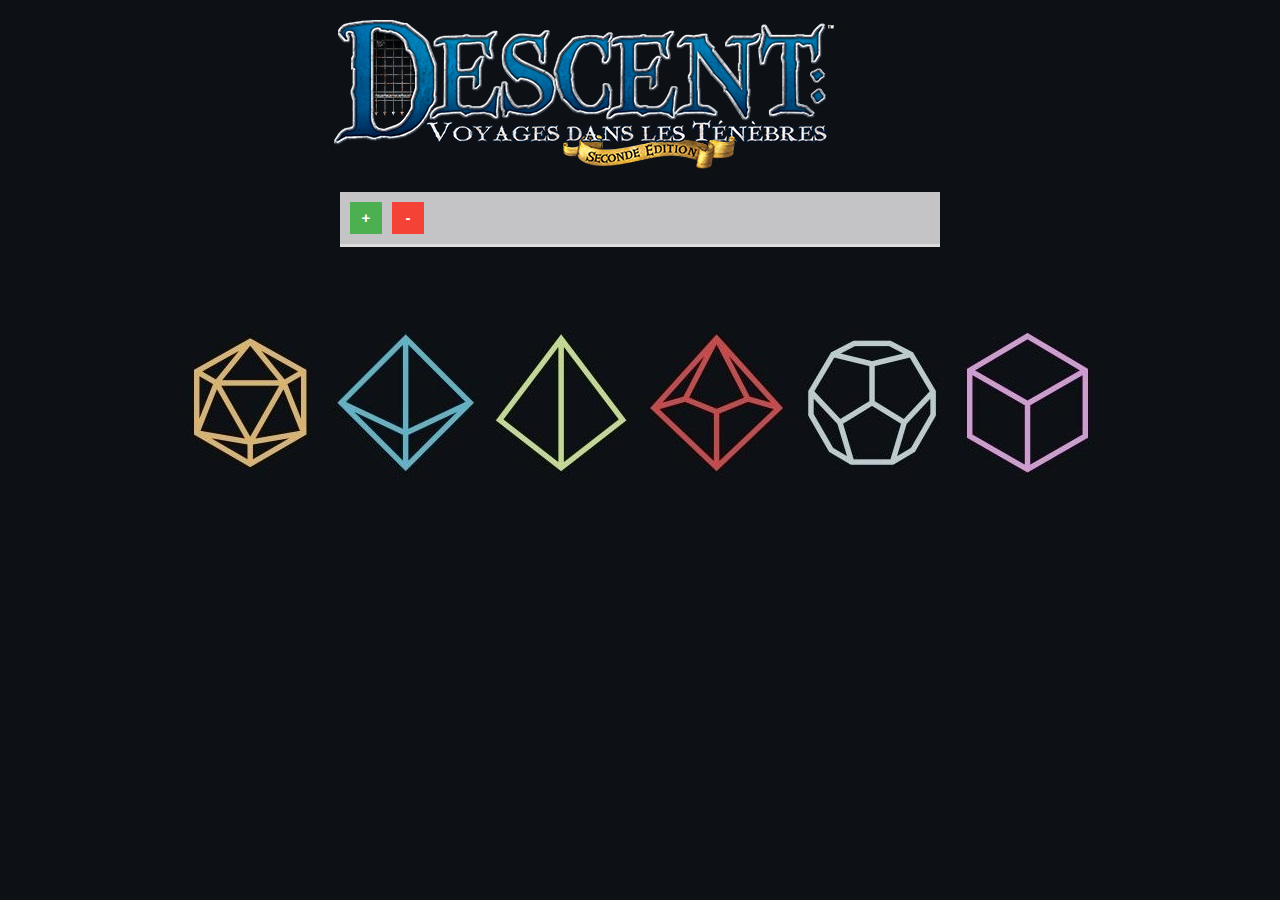
<file: apps/DS2_DICE/index.html>
<!DOCTYPE html PUBLIC "-//W3C//DTD XHTML 1.0 Transitional//EN" "http://www.w3.org/TR/xhtml1/DTD/xhtml1-transitional.dtd">
<html xmlns="http://www.w3.org/1999/xhtml">
<head>
<meta http-equiv="Content-Type" content="text/html; charset=utf-8" />
<title>Document sans nom</title>
<link rel="stylesheet" type="text/css" href="css/w3.css">
<script src="inc/MooTools-Core-1.6.0.js"></script>
<script src="inc/MooTools-More-1.6.0.js"></script>
<script>
window.addEvent('load',function(){
	add_dice_set();
	remove_dice_set();
});

function add_dice_set(){
	$('add_dice_set').addEvent('click', function(){
		$('config').value++;
		var diceSetVal = $('config').value;
		
		var dice_set_container = new Element('div', {
			id : 'dice_set_container'+diceSetVal,
			class : 'set',
			styles:{
				clear:'both'
			}
		});
		var dice_set_clear = new Element('div', {
			id : 'dice_set_clear'+diceSetVal,
			styles:{
				clear:'both'
			}
		});
		var dice_set_btn_roll = new Element('div', {
			id : 'dice_set_btn_roll'+diceSetVal,
			class:'btn w3-light-grey w3-hover-opacity',
			html: '',
			value : diceSetVal,
			styles:{
				width:'74px',
				height:'74px',
				'float':'left',
				'line-height':'74px',
				'text-align':'center',
				'font-weight':'bold',
				'background-image':'url(img/roll.png)'
			},
			events: {
				click: function(){
					roll_dice_set(diceSetVal);
				}
			}
		});

		var dice_set_btn_container_red = new Element('div', {
			id : 'dice_set_btn_container'+diceSetVal,
			styles:{
				'float':'left',
				'margin-left':'10px'
			}
		});

			var dice_set_btn_add_dice_red = new Element('div', {
				id : 'dice_set_btn_add_dice_red'+diceSetVal,
				class:'btn red',
				html : '+',
				value : '',
				styles:{
					width:'32px',
					height:'32px',
					'margin-bottom':'10px',
					'line-height':'32px',
					'text-align':'center',
					'font-weight':'bold'
				},
				events: {
					click: function(){
						this.value++;
						add_dice(diceSetVal,this.value,'red');
					}
				}
			});

			var dice_set_btn_remove_dice_red = new Element('div', {
				id : 'dice_set_btn_remove_dice_red'+diceSetVal,
				class:'btn red',
				html : '-',
				styles:{
					width:'32px',
					height:'32px',
					'line-height':'32px',
					'text-align':'center',
					'font-weight':'bold'
				},
				events: {
					click: function(){
						remove_dice(diceSetVal,dice_set_btn_add_dice_red.value,'red');
						dice_set_btn_add_dice_red.value--;
					}
				}
			});
		
		var dice_set_btn_container_blue = new Element('div', {
			id : 'dice_set_btn_container'+diceSetVal,
			styles:{
				'float':'left',
				'margin-left':'10px'
			}
		});
		
			var dice_set_btn_add_dice_blue = new Element('div', {
				id : 'dice_set_btn_add_dice_blue'+diceSetVal,
				class:'btn blue',
				html : '+',
				value : '',
				styles:{
					width:'32px',
					height:'32px',
					'margin-bottom':'10px',
					'line-height':'32px',
					'text-align':'center',
					'font-weight':'bold'
				},
				events: {
					click: function(){
						this.value++;
						add_dice(diceSetVal,this.value,'blue');
					}
				}
			});

			var dice_set_btn_remove_dice_blue = new Element('div', {
				id : 'dice_set_btn_remove_dice_blue'+diceSetVal,
				class:'btn blue',
				html : '-',
				styles:{
					width:'32px',
					height:'32px',
					'line-height':'32px',
					'text-align':'center',
					'font-weight':'bold'
				},
				events: {
					click: function(){
						remove_dice(diceSetVal,dice_set_btn_add_dice_blue.value,'blue');
						dice_set_btn_add_dice_blue.value--;
					}
				}
			});

		var dice_set_btn_container_yellow = new Element('div', {
			id : 'dice_set_btn_container'+diceSetVal,
			styles:{
				'float':'left',
				'margin-left':'10px'
			}
		});
		
			var dice_set_btn_add_dice_yellow = new Element('div', {
				id : 'dice_set_btn_add_dice_yellow'+diceSetVal,
				class:'btn yellow',
				html : '+',
				value : '',
				styles:{
					width:'32px',
					height:'32px',
					'margin-bottom':'10px',
					'line-height':'32px',
					'text-align':'center',
					'font-weight':'bold'
				},
				events: {
					click: function(){
						this.value++;
						add_dice(diceSetVal,this.value,'yellow');
					}
				}
			});

			var dice_set_btn_remove_dice_yellow = new Element('div', {
				id : 'dice_set_btn_remove_dice_yellow'+diceSetVal,
				class:'btn yellow',
				html : '-',
				styles:{
					width:'32px',
					height:'32px',
					'line-height':'32px',
					'text-align':'center',
					'font-weight':'bold'
				},
				events: {
					click: function(){
						remove_dice(diceSetVal,dice_set_btn_add_dice_yellow.value,'yellow');
						dice_set_btn_add_dice_yellow.value--;
					}
				}
			});
		
		var dice_set_btn_container_black = new Element('div', {
			id : 'dice_set_btn_container'+diceSetVal,
			styles:{
				'float':'left',
				'margin-left':'10px'
			}
		});
			
			var dice_set_btn_add_dice_black= new Element('div', {
				id : 'dice_set_btn_add_dice_black'+diceSetVal,
				class:'btn black',
				html : '+',
				value : '',
				styles:{
					width:'32px',
					height:'32px',
					'margin-bottom':'10px',
					'line-height':'32px',
					'text-align':'center',
					'font-weight':'bold'
				},
				events: {
					click: function(){
						this.value++;
						add_dice(diceSetVal,this.value,'black');
					}
				}
			});

			var dice_set_btn_remove_dice_black = new Element('div', {
				id : 'dice_set_btn_remove_dice_black'+diceSetVal,
				class:'btn black',
				html : '-',
				styles:{
					width:'32px',
					height:'32px',
					'line-height':'32px',
					'text-align':'center',
					'font-weight':'bold'
				},
				events: {
					click: function(){
						remove_dice(diceSetVal,dice_set_btn_add_dice_black.value,'black');
						dice_set_btn_add_dice_black.value--;
					}
				}
			});
		
		var dice_set_btn_container_grey = new Element('div', {
			id : 'dice_set_btn_container'+diceSetVal,
			styles:{
				'float':'left',
				'margin-left':'10px'
			}
		});
			
			var dice_set_btn_add_dice_grey= new Element('div', {
				id : 'dice_set_btn_add_dice_grey'+diceSetVal,
				class:'btn grey',
				html : '+',
				value : '',
				styles:{
					width:'32px',
					height:'32px',
					'margin-bottom':'10px',
					'line-height':'32px',
					'text-align':'center',
					'font-weight':'bold'
				},
				events: {
					click: function(){
						this.value++;
						add_dice(diceSetVal,this.value,'grey');
					}
				}
			});

			var dice_set_btn_remove_dice_grey = new Element('div', {
				id : 'dice_set_btn_remove_dice_grey'+diceSetVal,
				class:'btn grey',
				html : '-',
				styles:{
					width:'32px',
					height:'32px',
					'line-height':'32px',
					'text-align':'center',
					'font-weight':'bold'
				},
				events: {
					click: function(){
						remove_dice(diceSetVal,dice_set_btn_add_dice_grey.value,'grey');
						dice_set_btn_add_dice_grey.value--;
					}
				}
			});
		
		var dice_set_btn_container_brown = new Element('div', {
			id : 'dice_set_btn_container'+diceSetVal,
			styles:{
				'float':'left',
				'margin-left':'10px'
			}
		});
			
			var dice_set_btn_add_dice_brown= new Element('div', {
				id : 'dice_set_btn_add_dice_brown'+diceSetVal,
				class:'btn brown',
				html : '+',
				value : '',
				styles:{
					width:'32px',
					height:'32px',
					'margin-bottom':'10px',
					'line-height':'32px',
					'text-align':'center',
					'font-weight':'bold'
				},
				events: {
					click: function(){
						this.value++;
						add_dice(diceSetVal,this.value,'brown');
					}
				}
			});

			var dice_set_btn_remove_dice_brown= new Element('div', {
				id : 'dice_set_btn_remove_dice_brown'+diceSetVal,
				class:'btn brown',
				html : '-',
				styles:{
					width:'32px',
					height:'32px',
					'line-height':'32px',
					'text-align':'center',
					'font-weight':'bold'
				},
				events: {
					click: function(){
						remove_dice(diceSetVal,dice_set_btn_add_dice_brown.value,'brown');
						dice_set_btn_add_dice_brown.value--;
					}
				}
			});
		

		var dice_set_dice_container = new Element('div', {
			id : 'dice_set_dice_container'+diceSetVal,
			styles:{
				'float':'left',
				'margin-bottom':'10px',
				'width': '100%'
			}
		});

		dice_set_container.inject($('sets'));
		dice_set_btn_roll.inject(dice_set_container);
		
		dice_set_btn_container_red.inject(dice_set_container);
		dice_set_btn_container_blue.inject(dice_set_container);
		dice_set_btn_container_yellow.inject(dice_set_container);
		dice_set_btn_container_black.inject(dice_set_container);
		dice_set_btn_container_grey.inject(dice_set_container);
		dice_set_btn_container_brown.inject(dice_set_container);
		dice_set_btn_add_dice_red.inject(dice_set_btn_container_red);
		dice_set_btn_remove_dice_red.inject(dice_set_btn_container_red);
		dice_set_btn_add_dice_blue.inject(dice_set_btn_container_blue);
		dice_set_btn_remove_dice_blue.inject(dice_set_btn_container_blue);
		dice_set_btn_add_dice_yellow.inject(dice_set_btn_container_yellow);
		dice_set_btn_remove_dice_yellow.inject(dice_set_btn_container_yellow);
		dice_set_btn_add_dice_black.inject(dice_set_btn_container_black);
		dice_set_btn_remove_dice_black.inject(dice_set_btn_container_black);
		dice_set_btn_add_dice_grey.inject(dice_set_btn_container_grey);
		dice_set_btn_remove_dice_grey.inject(dice_set_btn_container_grey);
		dice_set_btn_add_dice_brown.inject(dice_set_btn_container_brown);
		dice_set_btn_remove_dice_brown.inject(dice_set_btn_container_brown);
		dice_set_dice_container.inject(dice_set_container);
		dice_set_clear.inject(dice_set_container);
	});
}

function remove_dice_set(){
	$('remove_dice_set').addEvent('click', function(){
		$('dice_set_container'+$('config').value).destroy();
		$('config').value--;
	});
}
	
function add_dice(diceSetVal,diceVal,color){	
	var dice_btn = new Element('div', {
		id : 'dice_btn_'+color+diceSetVal+diceVal,
		class:'btn '+color,
		//html: 'Dice '+diceSetVal+diceVal,
		color: color,
		styles:{
			width:'74px',
			height:'74px',
			'margin-right':'10px',
			'margin-top':'10px',
			'float':'left',
			'line-height':'74px',
			'text-align':'center',
			'font-weight':'bold'
		}
	});
	dice_btn.inject($('dice_set_dice_container'+diceSetVal));
}
	
function remove_dice(diceSetVal,diceVal,color){
	$('dice_btn_'+color+diceSetVal+diceVal).destroy();
}

function roll_dice_set(diceSetVal){
	var dices = $$('#dice_set_dice_container'+diceSetVal+' div.btn');
	
	dices.each(function(el){
		var val = Math.floor((Math.random() * 6) + 1);
		var color = el.get('color');
		if(color=='red'){		
			if(val==1){
				el.setStyle('background-image','url(img/red1.png)');
			}
			else if(val==2){
				el.setStyle('background-image','url(img/red2.png)');
			}
			else if(val==3){
				el.setStyle('background-image','url(img/red3.png)');
			}
			else if(val==4){
				el.setStyle('background-image','url(img/red4.png)');
			}
			else if(val==5){
				el.setStyle('background-image','url(img/red5.png)');
			}
			else{
				el.setStyle('background-image','url(img/red6.png)');
			}
		}
		else if(color=='blue'){
			if(val==1){
				el.setStyle('background-image','url(img/blue1.png)');
			}
			else if(val==2){
				el.setStyle('background-image','url(img/blue2.png)');
			}
			else if(val==3){
				el.setStyle('background-image','url(img/blue3.png)');
			}
			else if(val==4){
				el.setStyle('background-image','url(img/blue4.png)');
			}
			else if(val==5){
				el.setStyle('background-image','url(img/blue5.png)');
			}
			else{
				el.setStyle('background-image','url(img/blue6.png)');
			}
		}
		else if(color=='yellow'){
			if(val==1){
				el.setStyle('background-image','url(img/yellow1.png)');
			}
			else if(val==2){
				el.setStyle('background-image','url(img/yellow2.png)');
			}
			else if(val==3){
				el.setStyle('background-image','url(img/yellow3.png)');
			}
			else if(val==4){
				el.setStyle('background-image','url(img/yellow4.png)');
			}
			else if(val==5){
				el.setStyle('background-image','url(img/yellow5.png)');
			}
			else{
				el.setStyle('background-image','url(img/yellow6.png)');
			}
		}
		else if(color=='black'){
			if(val==1){
				el.setStyle('background-image','url(img/black1.png)');
			}
			else if(val==2){
				el.setStyle('background-image','url(img/black2.png)');
			}
			else if(val==3){
				el.setStyle('background-image','url(img/black3.png)');
			}
			else if(val==4){
				el.setStyle('background-image','url(img/black4.png)');
			}
			else if(val==5){
				el.setStyle('background-image','url(img/black5.png)');
			}
			else{
				el.setStyle('background-image','url(img/black6.png)');
			}
		}
		else if(color=='grey'){
			if(val==1){
				el.setStyle('background-image','url(img/grey1.png)');
			}
			else if(val==2){
				el.setStyle('background-image','url(img/grey2.png)');
			}
			else if(val==3){
				el.setStyle('background-image','url(img/grey3.png)');
			}
			else if(val==4){
				el.setStyle('background-image','url(img/grey4.png)');
			}
			else if(val==5){
				el.setStyle('background-image','url(img/grey5.png)');
			}
			else{
				el.setStyle('background-image','url(img/grey6.png)');
			}
		}
		else{
			if(val==1){
				el.setStyle('background-image','url(img/brown1.png)');
			}
			else if(val==2){
				el.setStyle('background-image','url(img/brown2.png)');
			}
			else if(val==3){
				el.setStyle('background-image','url(img/brown3.png)');
			}
			else if(val==4){
				el.setStyle('background-image','url(img/brown4.png)');
			}
			else if(val==5){
				el.setStyle('background-image','url(img/brown5.png)');
			}
			else{
				el.setStyle('background-image','url(img/brown6.png)');
			}
		}			  
	});
}
	

</script>
<style>
	body{
		background-image: url(img/dicerpg.jpg);
		background-repeat: no-repeat;
		background-position: center top;
		background-color:#35302a;
	}
	#container{
		width: 50%;
		margin: auto;
		padding:10px
	}
	.set{
		background-image: url(img/setbg.png);
		margin: 10px;
		padding: 10px;
		padding-bottom: 0px;
		border-bottom:3px solid #DDD;
	}
	.btn{
		cursor:pointer;
	}
	.red{
		background-color: #DE3A2E;
		color:#FFFFFF;
	}
	.red:hover{
		background-color: #DD6158;
		color:#FFFFFF;
	}
	.blue{
		background-color: #1D1CA6;
		color:#FFFFFF;
	}
	.blue:hover{
		background-color: #4242A5;
		color:#FFFFFF;
	}
	.yellow{
		background-color: #FADE4C;
		color:#FFFFFF;
	}
	.yellow:hover{
		background-color: #F9E57C;
		color:#FFFFFF;
	}
	.black{
		background-color: #000000;
		color:#FFFFFF;
	}
	.black:hover{
		background-color: #404040;
		color:#FFFFFF;
	}
	.grey{
		background-color: #A0A0A0;
		color:#FFFFFF;
	}
	.grey:hover{
		background-color: #C0C0C0;
		color:#FFFFFF;
	}
	.brown{
		background-color: #5C281B;
		color:#FFFFFF;
	}
	.brown:hover{
		background-color: #7F4233;
		color:#FFFFFF;
	}
</style>
</head>

<body>
<div id="container">
	<img src="img/logo.png" alt="" />
	<div id="head" class="set">
		<input id="config" type="text" value="0" size="5" style="display:none" />
		<div id="add_dice_set" class="btn w3-green w3-hover-opacity" style="width:32px; height:32px; line-height:32px; text-align:center; font-weight:bold; float:left;margin-bottom:10px">+</div>
		<div id="remove_dice_set" class="btn w3-red w3-hover-opacity" style="width:32px; height:32px; line-height:32px; text-align:center; font-weight:bold; float:left; margin-left:10px;;margin-bottom:10px">-</div>
		<div style="clear:both"></div>
	</div>
	<div id="sets" style="clear:both;"></div>
	<div style="clear:both"></div>
</div>
</body>
</html>
</file>
<file: apps/BL2_ARMY/inc/styles.css>
@font-face {
    font-family: 'gara_scenario_descentregular';
    src: url('gara_scenario_desc-webfont.woff2') format('woff2'),
         url('gara_scenario_desc-webfont.woff') format('woff');
    font-weight: normal;
    font-style: normal;

}
@font-face {
    font-family: 'ringbearermedium';
    src: url('ringm-webfont.woff2') format('woff2'),
         url('ringm-webfont.woff') format('woff');
    font-weight: normal;
    font-style: normal;

}

@font-face {
    font-family: 'morris_romanbold';
    src: url('morrisromanblack-webfont.woff2') format('woff2'),
         url('morrisromanblack-webfont.woff') format('woff');
    font-weight: normal;
    font-style: normal;

}

body {
	background-image: url(../img/bg2.jpg);
	background-repeat: no-repeat;
    background-position: center top;
	color:#FFFFFF;
	background-color:#35302a;
	/*font-family:Tahoma, Geneva, sans-serif ;*/
    margin: 10px;
    padding: 0px;
}
.clear{
	clear: both;
}
a:link {
	text-decoration:none;
	font-family: 'gara_scenario_descentregular';
}

.fontring{
   font-family: 'gara_scenario_descentregular';
}

.card{
	font-family: 'gara_scenario_descentregular';
	position:relative;
	color:#000000;
	background-color:#BBA68B;
	padding:0px 0px 0px 0px;
	width:300px;
	margin:auto;
	margin-bottom:30px;
	height:500px;
	border-radius: 10px;
	padding-top:10px;
	background: #906531;
	background: -moz-linear-gradient(top, #906531 0%, #bba68b 45%, #bba68b 91%, #906531 100%);
	background: -webkit-gradient(left top, left bottom, color-stop(0%, #906531), color-stop(45%, #bba68b), color-stop(91%, #bba68b), color-stop(100%, #906531));
	background: -webkit-linear-gradient(top, #906531 0%, #bba68b 45%, #bba68b 91%, #906531 100%);
	background: -o-linear-gradient(top, #906531 0%, #bba68b 45%, #bba68b 91%, #906531 100%);
	background: -ms-linear-gradient(top, #906531 0%, #bba68b 45%, #bba68b 91%, #906531 100%);
	background: linear-gradient(to bottom, #906531 0%, #bba68b 45%, #bba68b 91%, #906531 100%);
	filter: progid:DXImageTransform.Microsoft.gradient( startColorstr='#906531', endColorstr='#906531', GradientType=0 );
	border:1px solid #563725;

	-webkit-box-shadow: 2px 2px 10px 0px rgba(0,0,0,0.3);
	-moz-box-shadow: 2px 2px 10px 0px rgba(0,0,0,0.3);
	box-shadow: 2px 2px 10px 0px rgba(0,0,0,0.3);
}

#generationBTN ul{
	list-style-type: none;
	text-align:center;
}
#generationBTN ul li{
	display: inline;
}

#nbcards{
    border: 1px solid #000000;
    font-family: 'gara_scenario_descentregular';
    font-size: 20px;
}

.unit{
	background-color:#DAD1B0;
	border-bottom:12px solid #BBA68B;
	padding-left:50px;
	font-size: 14px;
	height: 25px;
	line-height: 28px;
}


.cardheader{
	background-color:#ABA8BB;
	border:5px solid #563725;
	border-left:none;
	border-right:none;
	padding:10px;
	margin-bottom:10px;
	padding-left:63px;

}

.daqanheader{
	background: #0d2b53;
	background: -moz-linear-gradient(-45deg, #0d2b53 0%, #afb2cd 47%, #afb2cd 69%, #afb2cd 100%);
	background: -webkit-gradient(left top, right bottom, color-stop(0%, #0d2b53), color-stop(47%, #afb2cd), color-stop(69%, #afb2cd), color-stop(100%, #afb2cd));
	background: -webkit-linear-gradient(-45deg, #0d2b53 0%, #afb2cd 47%, #afb2cd 69%, #afb2cd 100%);
	background: -o-linear-gradient(-45deg, #0d2b53 0%, #afb2cd 47%, #afb2cd 69%, #afb2cd 100%);
	background: -ms-linear-gradient(-45deg, #0d2b53 0%, #afb2cd 47%, #afb2cd 69%, #afb2cd 100%);
	background: linear-gradient(135deg, #0d2b53 0%, #afb2cd 47%, #afb2cd 69%, #afb2cd 100%);
	filter: progid:DXImageTransform.Microsoft.gradient( startColorstr='#0d2b53', endColorstr='#afb2cd', GradientType=1 );
}
.uthukheader{
	background: #510D0D;
	background: -moz-linear-gradient(-45deg, #510D0D 0%, #CCAFAF 47%, #CCAFAF 69%, #CCAFAF 100%);
	background: -webkit-gradient(left top, right bottom, color-stop(0%, #510D0D), color-stop(47%, #CCAFAF), color-stop(69%, #CCAFAF), color-stop(100%, #CCAFAF));
	background: -webkit-linear-gradient(-45deg, #510D0D 0%, #CCAFAF 47%, #CCAFAF 69%, #CCAFAF 100%);
	background: -o-linear-gradient(-45deg, #510D0D 0%, #CCAFAF 47%, #CCAFAF 69%, #CCAFAF 100%);
	background: -ms-linear-gradient(-45deg, #510D0D 0%, #CCAFAF 47%, #CCAFAF 69%, #CCAFAF 100%);
	background: linear-gradient(135deg, #510D0D 0%, #CCAFAF 47%, #CCAFAF 69%, #CCAFAF 100%);
	filter: progid:DXImageTransform.Microsoft.gradient( startColorstr='#510D0D', endColorstr='#CCAFAF', GradientType=1 );
}
.undeadheader{
	background: #2E1A55;
	background: -moz-linear-gradient(-45deg, #2E1A55 0%, #C3B3D1 47%, #C3B3D1 69%, #C3B3D1 100%);
	background: -webkit-gradient(left top, right bottom, color-stop(0%, #2E1A55), color-stop(47%, #C3B3D1), color-stop(69%, #C3B3D1), color-stop(100%, #C3B3D1));
	background: -webkit-linear-gradient(-45deg, #2E1A55 0%, #C3B3D1 47%, #C3B3D1 69%, #C3B3D1 100%);
	background: -o-linear-gradient(-45deg, #2E1A55 0%, #C3B3D1 47%, #C3B3D1 69%, #C3B3D1 100%);
	background: -ms-linear-gradient(-45deg, #2E1A55 0%, #C3B3D1 47%, #C3B3D1 69%, #C3B3D1 100%);
	background: linear-gradient(135deg, #2E1A55 0%, #C3B3D1 47%, #C3B3D1 69%, #C3B3D1 100%);
	filter: progid:DXImageTransform.Microsoft.gradient( startColorstr='#2E1A55', endColorstr='#C3B3D1', GradientType=1 );
}

.cardname{
	font-weight:bold;
    font-size: 20px;
}
.cardid{
	font-size:10px;
	font-family: Tahoma, Geneva, sans-serif;
}
.cardcontent{}
.cardfooter{
	width:300px;
	height:30px;
	border-top:2px solid #291604;
	position:absolute;
	bottom:0px;
}

.costunit{
	border-radius: 50%;
	background-color:#FFCC00;
	position:absolute;
	left: 10px;
	margin-top: -2px;
	font-size: 20px;
	width: 29px;
	height: 29px;
	text-align: center;
	line-height: 32px;
	background: #fbdf93;
	background: -moz-radial-gradient(center, ellipse cover, #fbdf93 0%, #f8b500 83%, #fccd4d 86%, #fceabb 100%);
	background: -webkit-gradient(radial, center center, 0px, center center, 100%, color-stop(0%, #fbdf93), color-stop(83%, #f8b500), color-stop(86%, #fccd4d), color-stop(100%, #fceabb));
	background: -webkit-radial-gradient(center, ellipse cover, #fbdf93 0%, #f8b500 83%, #fccd4d 86%, #fceabb 100%);
	background: -o-radial-gradient(center, ellipse cover, #fbdf93 0%, #f8b500 83%, #fccd4d 86%, #fceabb 100%);
	background: -ms-radial-gradient(center, ellipse cover, #fbdf93 0%, #f8b500 83%, #fccd4d 86%, #fceabb 100%);
	background: radial-gradient(ellipse at center, #fbdf93 0%, #f8b500 83%, #fccd4d 86%, #fceabb 100%);
	filter: progid:DXImageTransform.Microsoft.gradient( startColorstr='#fbdf93', endColorstr='#fceabb', GradientType=1 );
	-webkit-box-shadow: 2px 2px 10px 0px rgba(0,0,0,0.3);
	-moz-box-shadow: 2px 2px 10px 0px rgba(0,0,0,0.3);
	box-shadow: 2px 2px 10px 0px rgba(0,0,0,0.3);
}
.logounit{
    margin-top: -47px;
    width: 45px;
    height: 45px;
}
.arcanelogo{
    margin-top: -8px;
    width: 45px;
    height: 45px;
}
.opt_chk{
    display: none;
}
.btn_opt{
    padding:5px;
    text-align: left;
    text-indent: 28px;
    margin-bottom:5px;
    font-weight: normal;
    float: left;
    width: 100%;
    font-family: 'gara_scenario_descentregular';
    font-size: 18px;
}
.checked{
    background-image: url(../img/check.png);
    background-repeat: no-repeat;
}
.rad_opt{
    line-height: 30px;
    font-size: 12px;
    font-weight: normal;
}
.btn_base{
    padding: 5px;
    border: 1px solid #aaaaaa;
    margin: 5px;
    background-image: url(../img/bg_base.png);
    color: #ffffff;
    font-size: 18px;
    font-family: 'gara_scenario_descentregular';
    font-weight: normal ;
}
.btn{
    padding: 10px;
    cursor: pointer;
    text-align: center;
    margin: 0px;
    border: 1px solid #000000;
    background-image: url(../img/btn.png);
    margin-bottom:10px;
    float: left;
    color:#F7B10A;
    font-weight: bold;
	font-family: 'gara_scenario_descentregular';
	font-size:18px;
}
.btnslide{
    padding: 10px;
    cursor: pointer;
    text-align: center;
    margin: 0px;
    border: 1px solid #000000;
    background-image: url(../img/btn.png);
    margin-bottom:10px;
    color:#F7B10A;
    font-weight: bold;
}
.btntool{
    margin-left: 10px;
    width : 18px;
    height: 18px;
    float: left;
    background-image: url(../img/options.png);
    border: none;
}
.btndaqan{
    background-image: url(../img/btndaqan.png);
    border: 1px solid #355DCC;
    width: 228px;
}
.btnuthuk{
    background-image: url(../img/btnuthuk.png);
    border: 1px solid #CC1812;
    width: 228px;
}
.btnundead{
    background-image: url(../img/btnundead.png);
    border: 1px solid #7043CC;
    width: 228px;
}

.btndaqan:hover{
    background-image: url(../img/btndaqan_hover.png);
}
.btnuthuk:hover{
    background-image: url(../img/btnuthuk_hover.png);
}
.btnundead:hover{
    background-image: url(../img/btnundead_hover.png);
}

.noborder{
    border: none;
}

.footercost{
	border-radius: 50%;
	background-color:#FFCC00;
	position:absolute;
	left: 125px;
	top:-25px;
	margin-top: -2px;
	font-family: 'gara_scenario_descentregular';
	font-size: 25px;
	width: 50px;
	height: 50px;
	text-align: center;
	line-height: 55px;
	background: #fbdf93;
	background: -moz-radial-gradient(center, ellipse cover, #fbdf93 0%, #f8b500 83%, #fccd4d 86%, #fceabb 100%);
	background: -webkit-gradient(radial, center center, 0px, center center, 100%, color-stop(0%, #fbdf93), color-stop(83%, #f8b500), color-stop(86%, #fccd4d), color-stop(100%, #fceabb));
	background: -webkit-radial-gradient(center, ellipse cover, #fbdf93 0%, #f8b500 83%, #fccd4d 86%, #fceabb 100%);
	background: -o-radial-gradient(center, ellipse cover, #fbdf93 0%, #f8b500 83%, #fccd4d 86%, #fceabb 100%);
	background: -ms-radial-gradient(center, ellipse cover, #fbdf93 0%, #f8b500 83%, #fccd4d 86%, #fceabb 100%);
	background: radial-gradient(ellipse at center, #fbdf93 0%, #f8b500 83%, #fccd4d 86%, #fceabb 100%);
	filter: progid:DXImageTransform.Microsoft.gradient( startColorstr='#fbdf93', endColorstr='#fceabb', GradientType=1 );
	-webkit-box-shadow: 2px 2px 10px 0px rgba(0,0,0,0.3);
	-moz-box-shadow: 2px 2px 10px 0px rgba(0,0,0,0.3);
	box-shadow: 2px 2px 10px 0px rgba(0,0,0,0.3);
}
.left{float:left}
.right{float:right}






/**/
@import url(http://fonts.googleapis.com/css?family=Open+Sans);

body {
  font-family: 'Open Sans', sans-serif;
  color: #FFFFFF;
}

/* STRUCTURE */

#pagewrap {
	padding: 5px;
	width: 990px;
	margin: 20px auto;
}
header {
	/*height: 100px;*/
	padding: 0 15px;
}
#column1 {
	width: 300px;
	float: left;
	padding: 5px 10px;
	margin-left:5px;
}

#column2 {
	width: 300px; /* Account for margins + border values */
	float: left;
	padding: 5px 10px;
	margin: 0px 10px 10px 10px;
}

#column3 {
	width: 300px;
	padding: 5px 10px;
	float: left;
}
footer {
	clear: both;
	padding: 0 15px;
}

/************************************************************************************
MEDIA QUERIES
*************************************************************************************/
/* for 980px or less */
@media screen and (max-width: 980px) {

	#pagewrap {
		width: 94%;
	}
	#column1 {
		width: 41%;
		padding: 1% 4%;
	}
	#column2 {
		width: 41%;
		padding: 1% 4%;
		margin: 0px 0px 5px 5px;
		float: right;
	}

	#column3 {
		clear: both;
		padding: 1% 4%;
		width: auto;
		float: none;
	}

	header, footer {
		padding: 1% 4%;
	}
}

/* for 700px or less */
@media screen and (max-width: 600px) {

	#column1 {
		width: auto;
		float: none;
	}

	#column2 {
		width: auto;
		float: none;
		margin-left: 0px;
	}

	#column3 {
		width: auto;
		float: none;
	}

}

/* for 480px or less */
@media screen and (max-width: 480px) {

	header {
		height: auto;
	}
	h1 {
		font-size: 2em;
	}
	#column3 {
		display: none;
	}

}


#column1 {
	/*background: #f8f8f8;*/
}
#column2 {
	/*background: #f8f8f8;*/
}
#column3 {
	/*background: #f8f8f8;*/
}
header, #column1, #column2, #column3 {
	margin-bottom: 5px;
}

#pagewrap, header, #column1, #column2, #column3, footer {
	/*border: solid 1px #ccc;*/
}


#map{
	background-color: #8AA240;
	padding: 30px 20px; /*Attention dashed lines*/
    margin: auto;
}

.grid{
    text-align: center;
}

.hexagon {
  position: relative;
  width: 60px;
  height: 34.64px;
  background-color: #82A95C;
    margin: -11px 0px 0px -1px;
  border-left: solid 1px #333333;
  border-right: solid 1px #333333;
    opacity: 0.5;
}

.hexagon:before,
.hexagon:after {
  content: "";
  position: absolute;
  z-index: 1;
  width: 42.43px;
  height: 42.43px;
  -webkit-transform: scaleY(0.5774) rotate(-45deg);
  -ms-transform: scaleY(0.5774) rotate(-45deg);
  transform: scaleY(0.5774) rotate(-45deg);
  background-color: inherit;
  left: 7.7868px;
}

.hexagon:before {
  top: -21.2132px;
  border-top: solid 1.4142px #333333;
  border-right: solid 1.4142px #333333;
}

.hexagon:after {
  bottom: -21.2132px;
  border-bottom: solid 1.4142px #333333;
  border-left: solid 1.4142px #333333;
}
#area {
	height: 20px;
	width: 250px;
	background-color: #FFFFFF;
}

#knob {
	height: 20px;
	width: 20px;
	background: #F7B10A;
}

.slide{
    cursor: pointer;
    margin: 10px;
    background-image: url(../img/btn.png);
    margin-bottom:10px;
	float: left;
}
#option {
    margin: auto;
    width: 80%;
}

.qty {
    position: relative;
    top: -100px;
    font-size: 40px;
    line-height: 100px;
    color: white;
    text-align: center;
}

.text{
    padding: 10px;
    cursor: pointer;
    text-align: center;
    margin: 0px;
    margin-bottom:10px;
    float: left;
    color:#F7B10A;
    font-weight: bold;
	font-family: 'gara_scenario_descentregular';
	font-size:18px;
}

.btnreinit {
    margin-left: 10px;
    width : 18px;
    height: 18px;
    float: left;
    background-image: url(../img/reinit.png);
    border: none;
}
</file>
